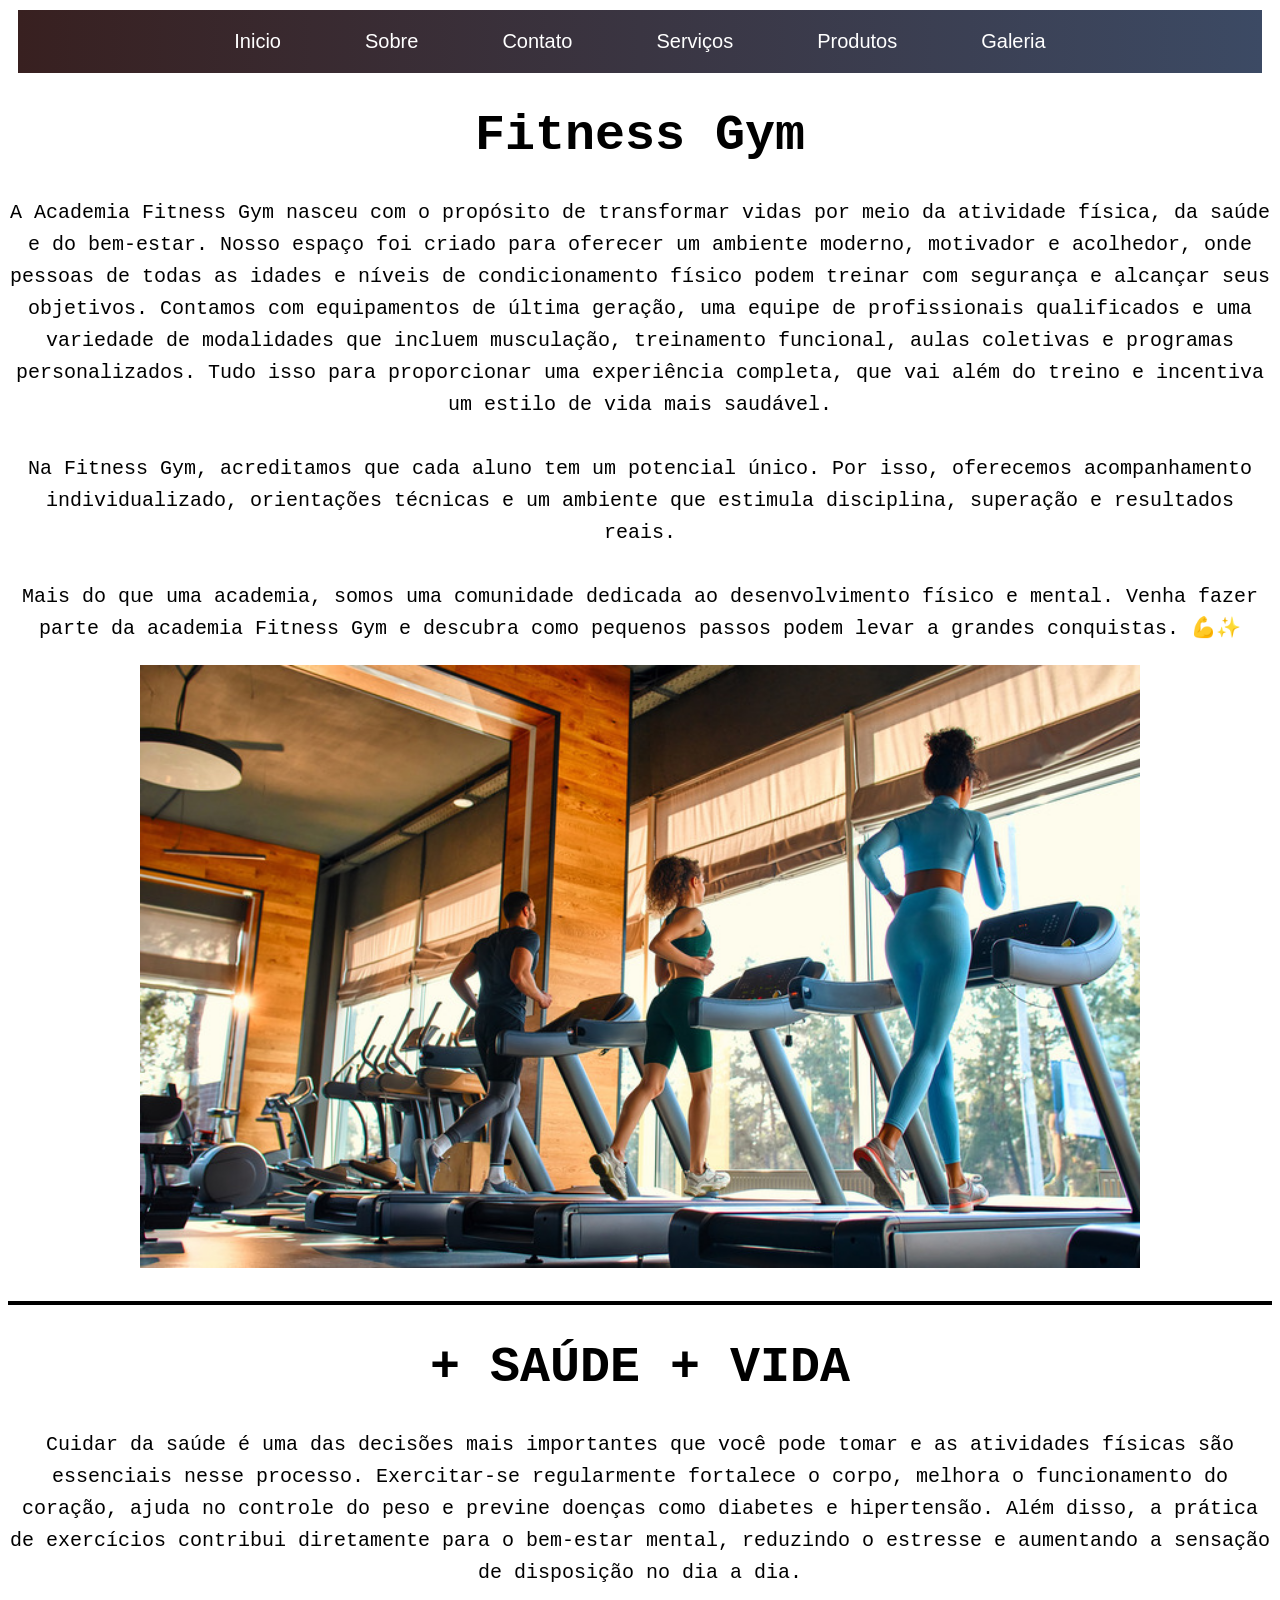
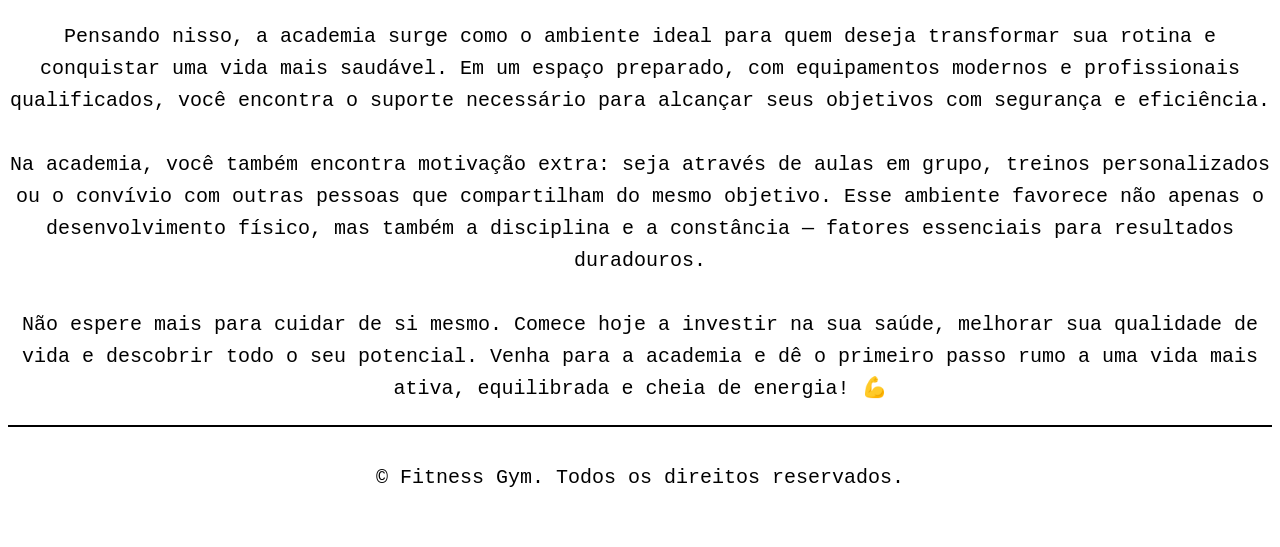
<file: index.html>
<!DOCTYPE html>
<html lang="pt-br">

<head>
    <meta charset="UTF-8">
    <meta name="viewport" content="width=device-width, initial-scale=1.0">
    <title>Menu</title>
    <link rel="stylesheet" href="style.css">
</head>

<body>
    <ul class="menu">
        <li><a href="index.html">Inicio</a></li>
        <li><a href="sobre.html">Sobre</a></li>
        <li><a href="contato.html">Contato</a></li>
        <li><a href="serviços.html">Serviços</a></li>
        <li><a href="produtos.html">Produtos</a></li>
        <li><a href="galeria.html">Galeria</a></li>
    </ul>
    </nav>


    <header><!--Cabeçalho-->

        <h1>Fitness Gym</h1>

        <p>A Academia Fitness Gym nasceu com o propósito de transformar vidas por meio da atividade física, da saúde e
            do
            bem-estar. Nosso espaço foi criado para oferecer um ambiente moderno, motivador e acolhedor, onde pessoas de
            todas as idades e níveis de condicionamento físico podem treinar com segurança e alcançar seus objetivos.
            Contamos com equipamentos de última geração, uma equipe de profissionais qualificados e uma variedade de
            modalidades que incluem musculação, treinamento funcional, aulas coletivas e programas personalizados. Tudo
            isso para proporcionar uma experiência completa, que vai além do treino e incentiva um estilo de vida mais
            saudável.

            <br>
            <br>

            Na Fitness Gym, acreditamos que cada aluno tem um potencial único. Por isso, oferecemos acompanhamento
            individualizado, orientações técnicas e um ambiente que estimula disciplina, superação e resultados reais.

            <br>
            <br>

            Mais do que uma academia, somos uma comunidade dedicada ao desenvolvimento físico e mental. Venha fazer
            parte da academia Fitness Gym e descubra como pequenos passos podem levar a grandes conquistas. 💪✨
        </p>

    </header>

    <section>
        <img src="./imagens/sports-and-gym-activities-2023-11-27-05-22-24-utc-1.jpg" alt="pessoas treinando na academia"
            width="1000px">
    </section>
    <br>
    <hr>

    <h1> + SAÚDE + VIDA</h1> <!--Texto a respeito de saúde-->

    <p>Cuidar da saúde é uma das decisões mais importantes que você pode tomar e as atividades físicas são essenciais
        nesse processo. Exercitar-se regularmente fortalece o corpo, melhora o funcionamento do coração, ajuda no
        controle do peso e previne doenças como diabetes e hipertensão. Além disso, a prática de exercícios contribui
        diretamente para o bem-estar mental, reduzindo o estresse e aumentando a sensação de disposição no dia a dia.

        <br>
        <br>

        Pensando nisso, a academia surge como o ambiente ideal para quem deseja transformar sua rotina e conquistar uma
        vida mais saudável. Em um espaço preparado, com equipamentos modernos e profissionais qualificados, você
        encontra o suporte necessário para alcançar seus objetivos com segurança e eficiência.

        <br>
        <br>

        Na academia, você também encontra motivação extra: seja através de aulas em grupo, treinos personalizados ou o
        convívio com outras pessoas que compartilham do mesmo objetivo. Esse ambiente favorece não apenas o
        desenvolvimento físico, mas também a disciplina e a constância — fatores essenciais para resultados duradouros.

        <br>
        <br>

        Não espere mais para cuidar de si mesmo. Comece hoje a investir na sua saúde, melhorar sua qualidade de vida e
        descobrir todo o seu potencial. Venha para a academia e dê o primeiro passo rumo a uma vida mais ativa,
        equilibrada e cheia de energia! 💪</p>

        <footer>
            <p>&copy; Fitness Gym. Todos os direitos reservados.</p>
        </footer>



</body>

</html>
</file>
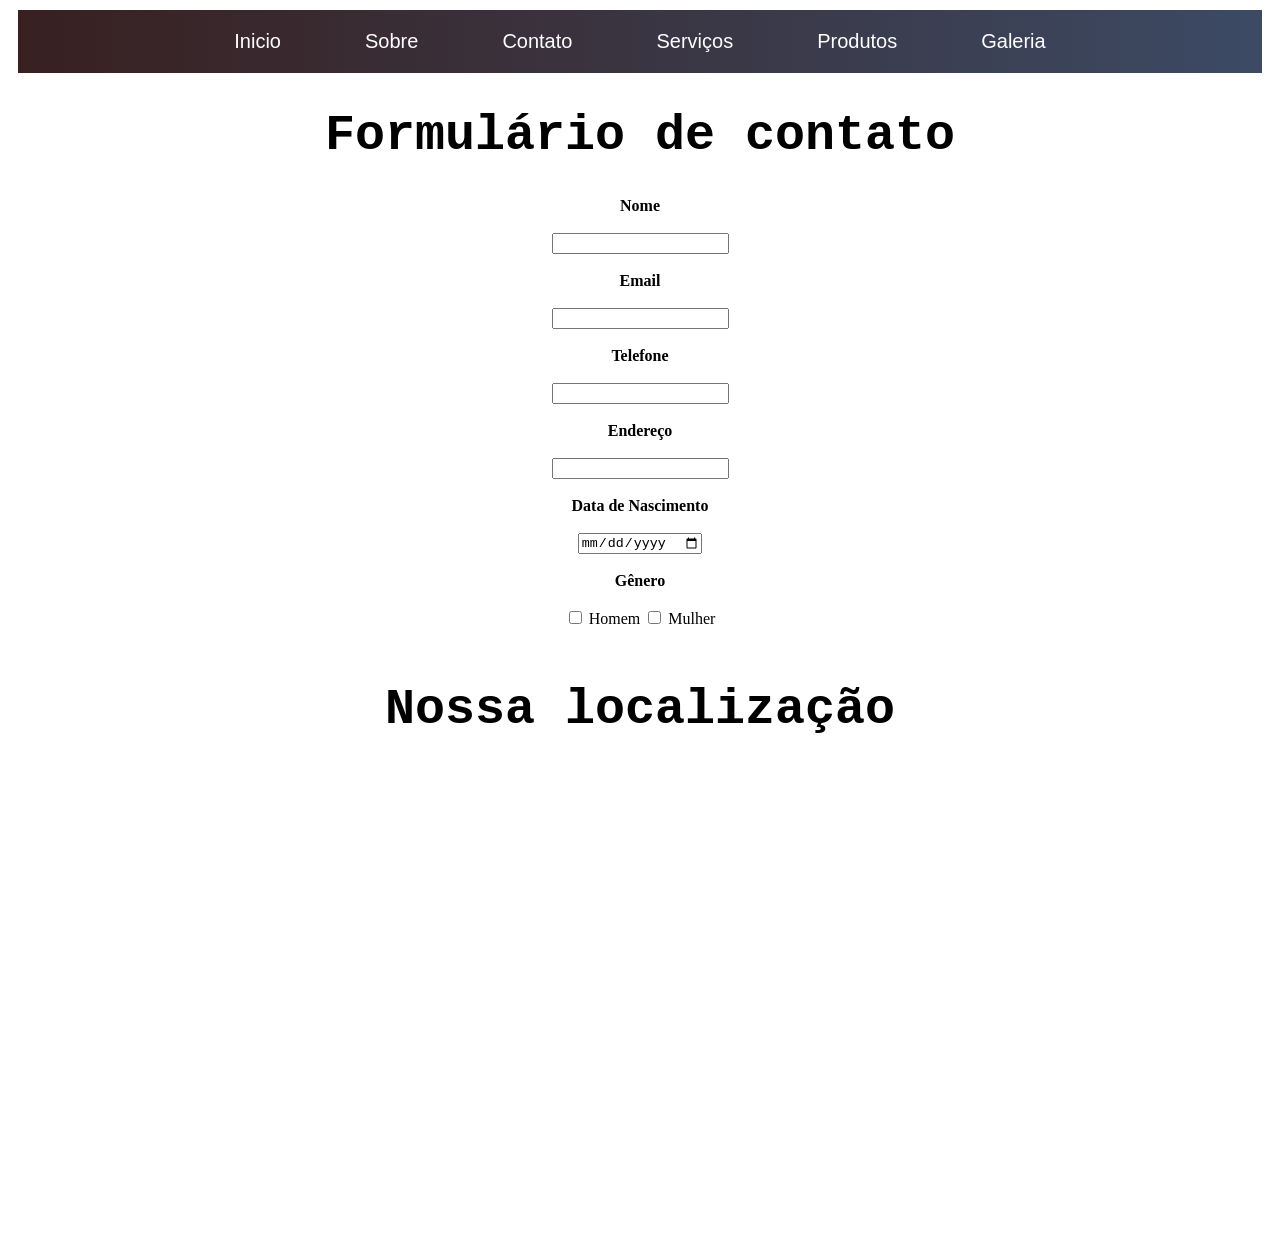
<file: contato.html>
<!DOCTYPE html>
<html lang="pt-br">

<head>
    <meta charset="UTF-8">
    <meta name="viewport" content="width=device-width, initial-scale=1.0">
    <title>Menu</title>
    <link rel="stylesheet" href="style.css">
</head>

<body>
    <nav>
        <ul class="menu">
            <li><a href="index.html">Inicio</a></li>
            <li><a href="sobre.html">Sobre</a></li>
            <li><a href="contato.html">Contato</a></li>
            <li><a href="serviços.html">Serviços</a></li>
            <li><a href="produtos.html">Produtos</a></li>
            <li><a href="galeria.html">Galeria</a></li>
        </ul>
    </nav>

    <h1>Formulário de contato</h1><!--Formulário de contato-->

    <form>
        <label for="nome"><b>Nome</b></label>
        <br>
        <br>
        <input type="text" for="nome">
        <br>
        <br>
        <label for="email"><b>Email</b></label>
        <br>
        <br>
        <input type="email" for="email">
        <br>
        <br>
        <label for="telefone"><b>Telefone</b></label>
        <br>
        <br>
        <input type="tel" for="telefone">
        <br>
        <br>
        <label for="endereço"><b>Endereço</b></label>
        <br>
        <br>
        <input type="text" for="endereço">
        <br>
        <br>
        <label for="nascimento"><b>Data de Nascimento</b></label>
        <br>
        <br>
        <input type="date" for="nascimento">
        <br>
        <br>
        <label for="genero"><b>Gênero</b></label>
        <br>
        <br>
        <input type="checkbox" for="genero">
        <label for="homem">Homem</label>
        <input type="checkbox" for="genero">
        <label for="mulher">Mulher</label>
    </form>

    <section>
        <h1>Nossa localização</h1><!--Localização-->
        <iframe src="https://www.google.com/maps/embed?pb=!1m18!1m12!1m3!1d29169.054959815057!2d-46.3698189256836!3d-23.95577659999999!2m3!1f0!2f0!3f0!3m2!1i1024!2i768!4f13.1!3m3!1m2!1s0x7c753657570a19b%3A0xd4258d3c3c13a7b5!2sAcademia%20Smart%20Fit%20-%20Ana%20Costa%20II!5e0!3m2!1spt-BR!2sbr!4v1773787199279!5m2!1spt-BR!2sbr" width="600" height="450" style="border:0;" allowfullscreen="" loading="quick" referrerpolicy="no-referrer-when-downgrade"></iframe>
    </section>

</body>

</html>
</file>
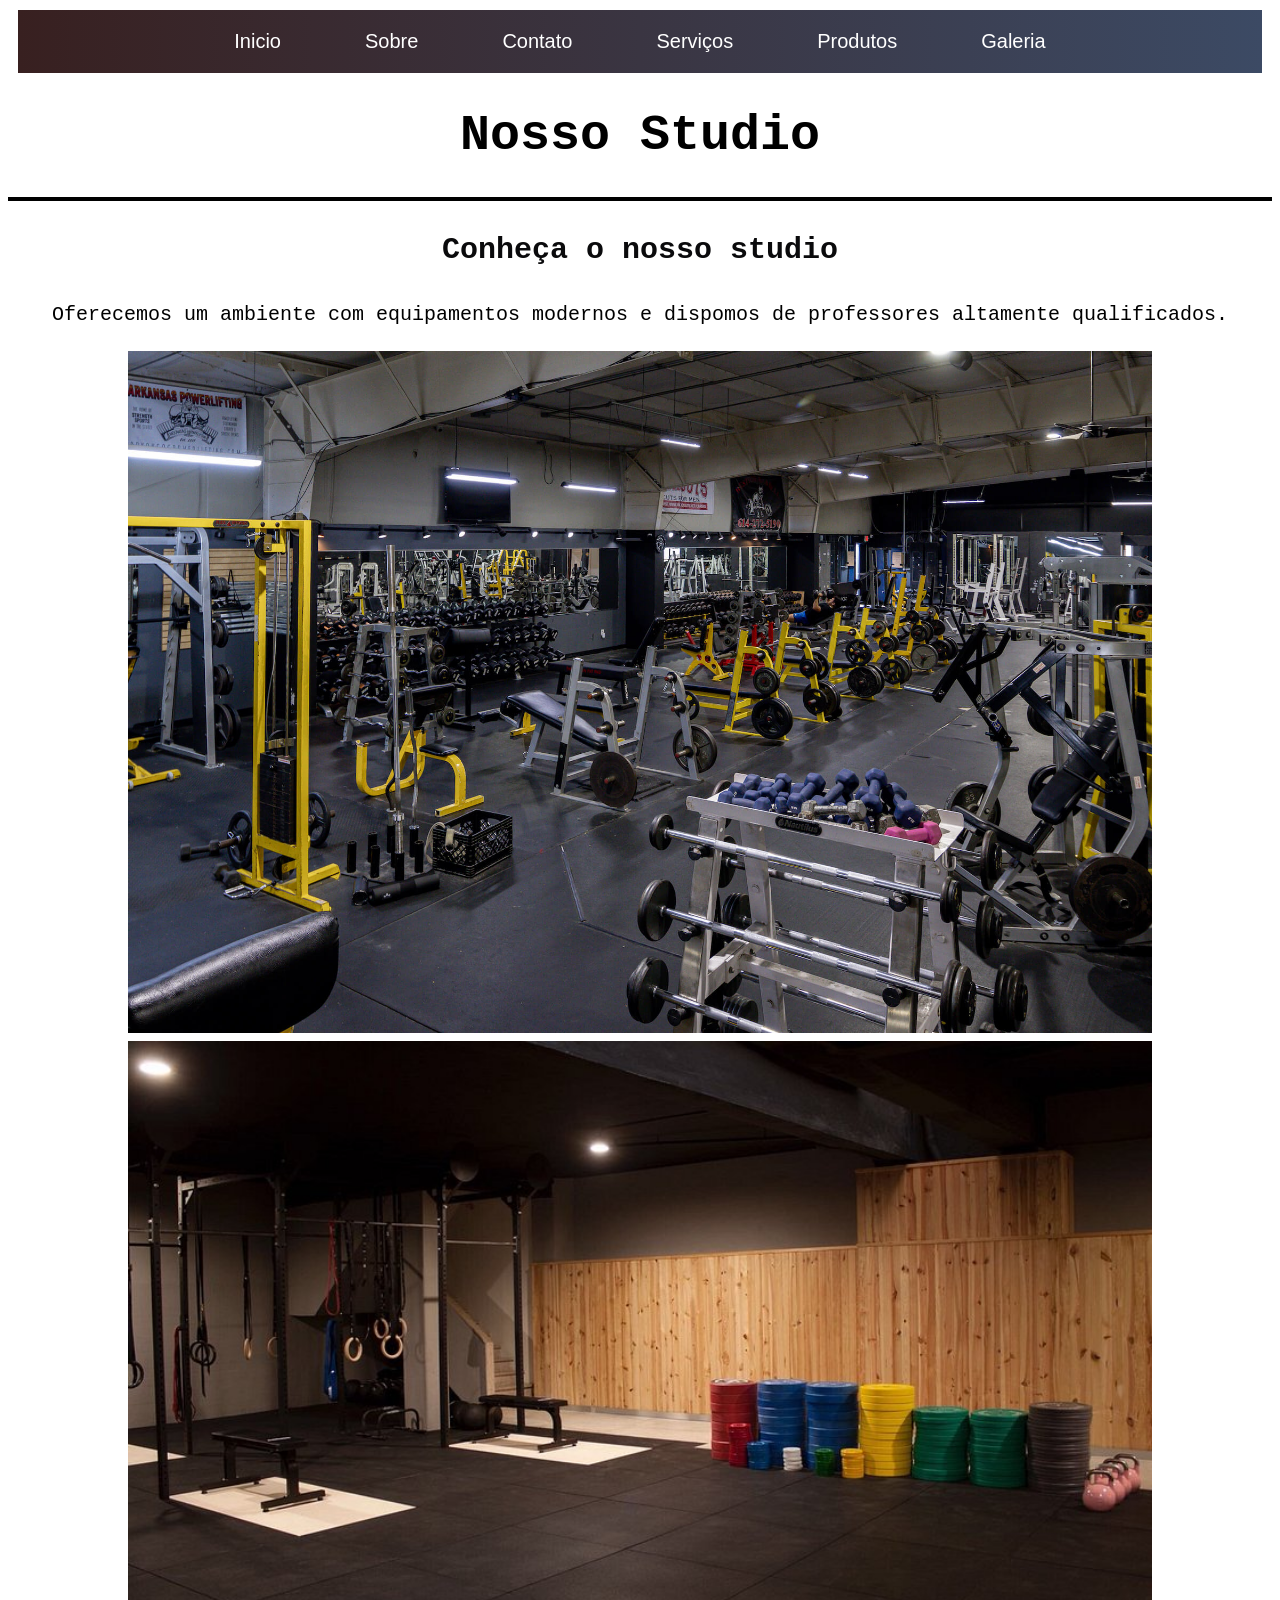
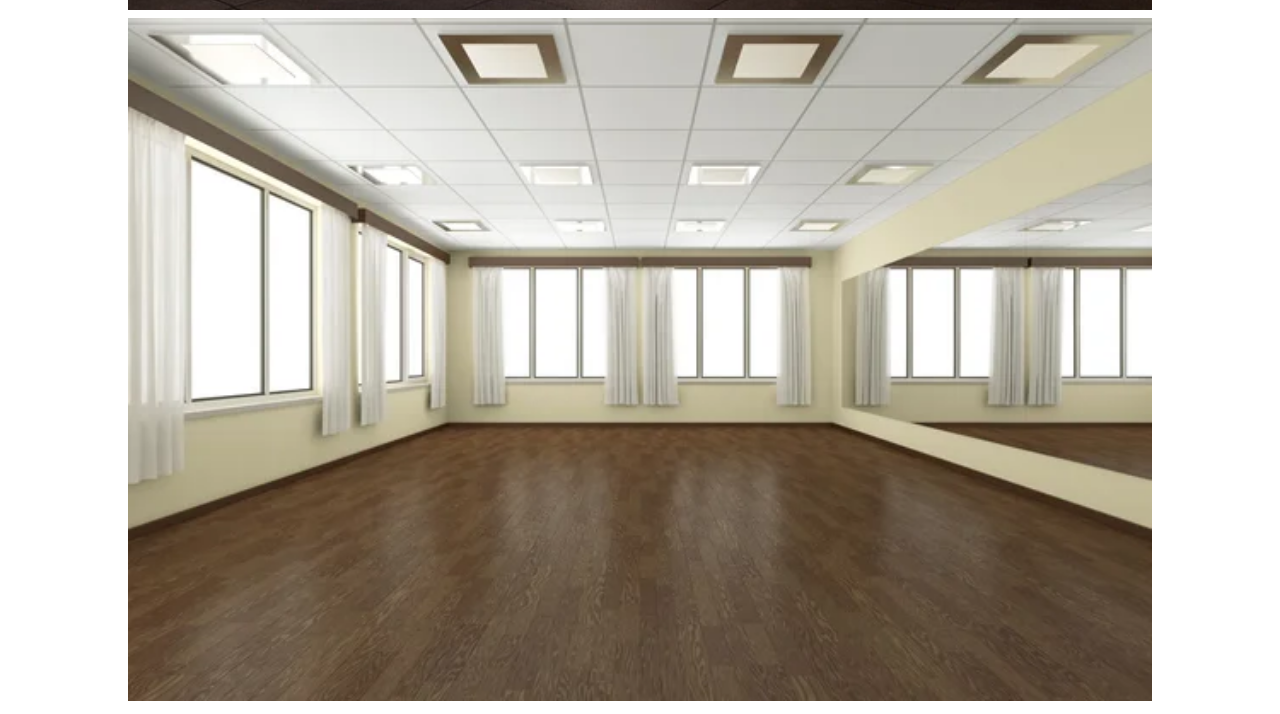
<file: galeria.html>
<!DOCTYPE html>
<html lang="pt-br">

<head>
    <meta charset="UTF-8">
    <meta name="viewport" content="width=device-width, initial-scale=1.0">
    <title>Menu</title>
    <link rel="stylesheet" href="style.css">
</head>

<body>
    <nav>
        <ul class="menu">
            <li><a href="index.html">Inicio</a></li>
            <li><a href="sobre.html">Sobre</a></li>
            <li><a href="contato.html">Contato</a></li>
            <li><a href="serviços.html">Serviços</a></li>
            <li><a href="produtos.html">Produtos</a></li>
            <li><a href="galeria.html">Galeria</a></li>
        </ul>
    </nav>

    <h1>Nosso Studio</h1>
    <hr>

    <section><!--Seção de imagens-->

        <h2>Conheça o nosso studio</h2>

        <p>Oferecemos um ambiente com equipamentos modernos e dispomos de professores altamente qualificados.</p>

        <div>
            <img src="./imagens/64643aa0a24b3bbe133d7f24_jstreetgym.2023jaredmarkfincher-28.jpg" alt="" width="1024px">
        </div>

        <div>
            <img src="./imagens/studio-crossfit.jpg" alt="" width="1024px">
        </div>

        <div>
            <img src="./imagens/studio-fit-dance.jpg" alt="" width="1024px">
        </div>
    </section>

</body>

</html>
</file>
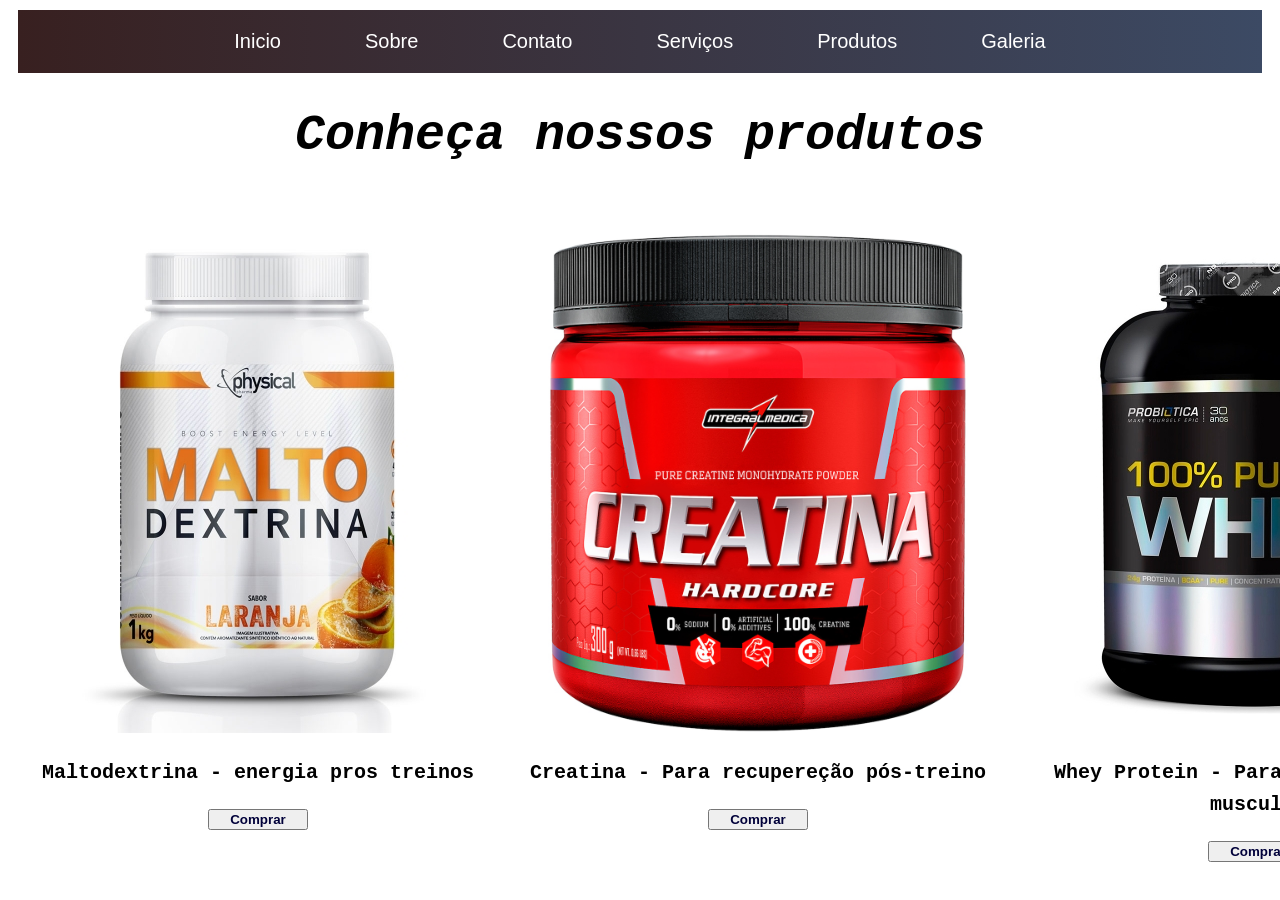
<file: produtos.html>
<!DOCTYPE html>
<html lang="pt-br">

<head>
    <meta charset="UTF-8">
    <meta name="viewport" content="width=device-width, initial-scale=1.0">
    <title>Menu</title>
    <link rel="stylesheet" href="style.css">
</head>

<body>
    <nav>
        <ul class="menu">
            <li><a href="index.html">Inicio</a></li>
            <li><a href="sobre.html">Sobre</a></li>
            <li><a href="contato.html">Contato</a></li>
            <li><a href="serviços.html">Serviços</a></li>
            <li><a href="produtos.html">Produtos</a></li>
            <li><a href="galeria.html">Galeria</a></li>
        </ul>
    </nav>

    <h1><i>Conheça nossos produtos</i></h1><!--Produtos a venda-->
    <br>
    <br>
    <div class="galeria-de-imagens">
        <div><img src="./imagens/16026-maltodextrina-sabor-laranja-1kg-physical-pharma.1737333006.jpg" alt="">
            <p><b>Maltodextrina - energia pros treinos</b></p>
            <button type="submit"><b>Comprar</b></button>
        </div>

        <div><img src="./imagens/78269600A2.jpg" alt="" width="500px" height="500px">
            <p><b>Creatina - Para recupereção pós-treino</b></p>
            <button type="submit"><b>Comprar</b></button>
        </div>

        <div><img src="./imagens/images.jpg " alt="" width="500px" height="500px">
            <p><b>Whey Protein - Para ganho de massa muscular</b></p>
            <button type="submit"><b>Comprar</b></button>
        </div>

    </div>

</body>

</html>
</file>
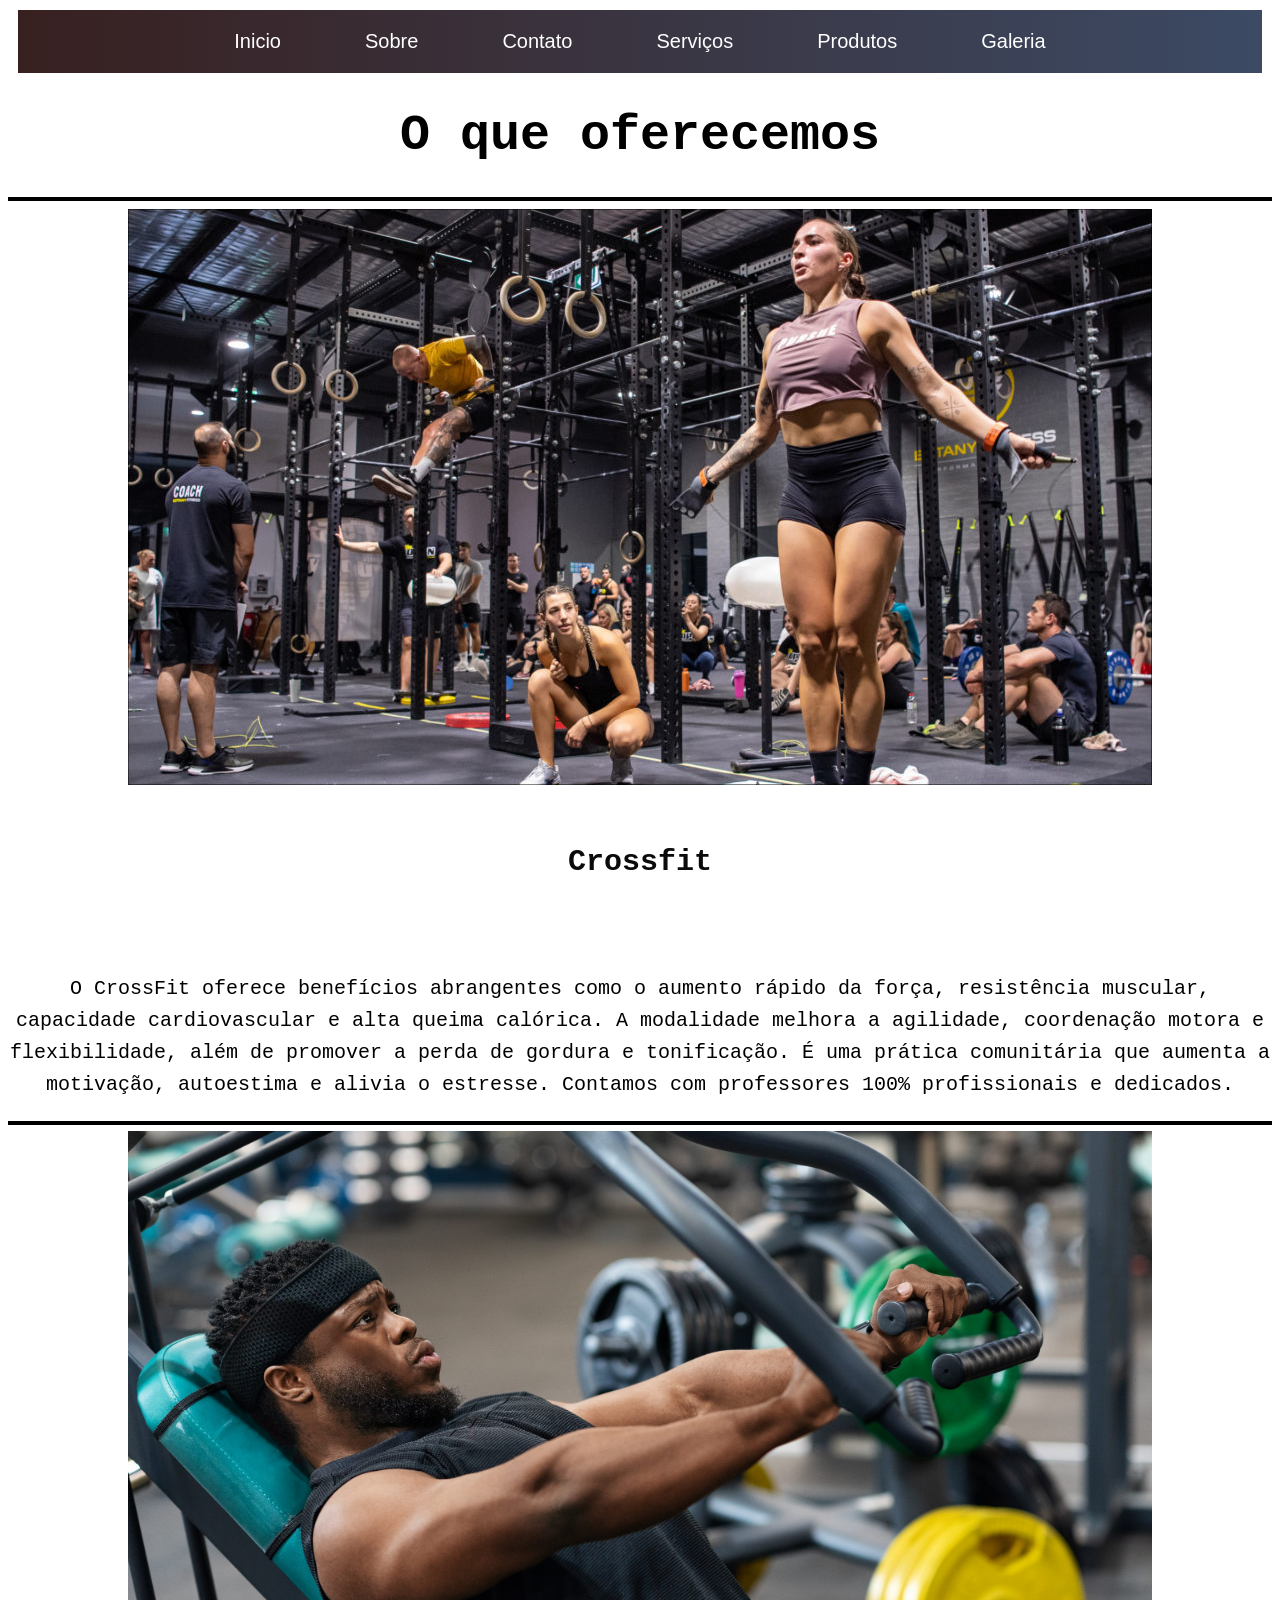
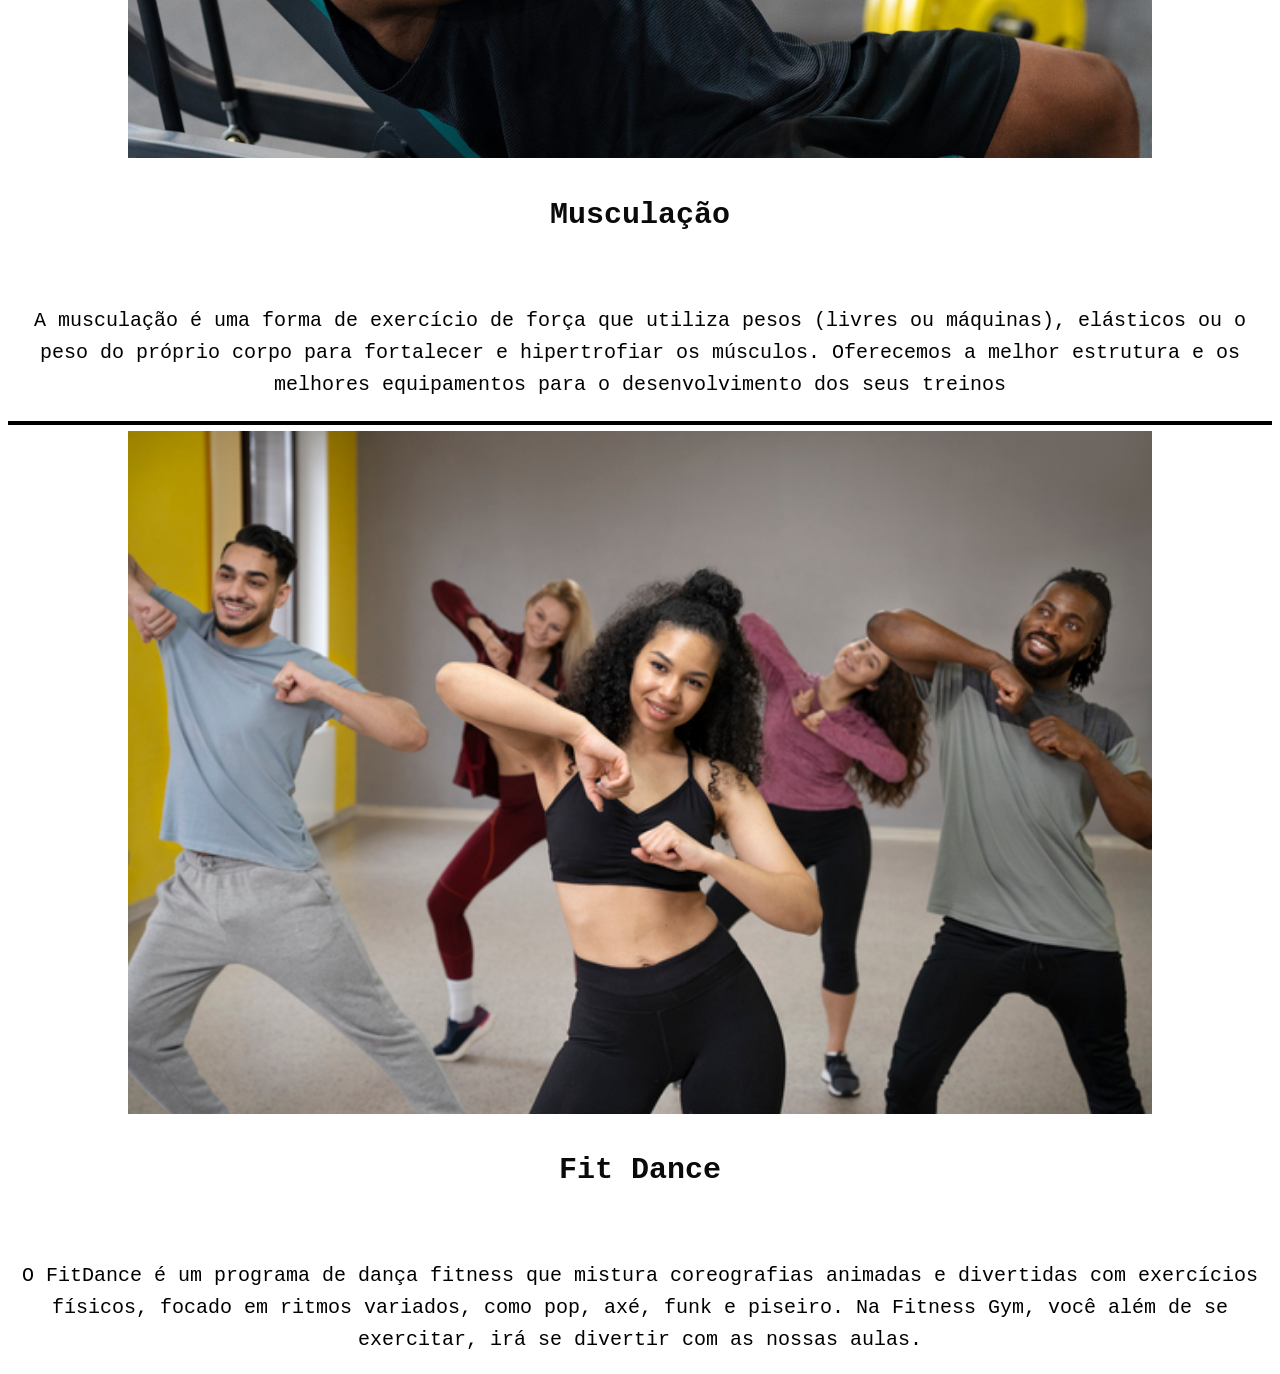
<file: serviços.html>
<!DOCTYPE html>
<html lang="pt-br">

<head>
    <meta charset="UTF-8">
    <meta name="viewport" content="width=device-width, initial-scale=1.0">
    <title>Menu</title>
    <link rel="stylesheet" href="style.css">
</head>

<body>
    <nav>
        <ul class="menu">
            <li><a href="index.html">Inicio</a></li>
            <li><a href="sobre.html">Sobre</a></li>
            <li><a href="contato.html">Contato</a></li>
            <li><a href="serviços.html">Serviços</a></li>
            <li><a href="produtos.html">Produtos</a></li>
            <li><a href="galeria.html">Galeria</a></li>
        </ul>
    </nav>

    <h1>O que oferecemos</h1> <!--título-->
    <hr>

    <section><!--Serviços oferecidos-->
        <div>
            <img src="./imagens/2024-Crossfit-Double-Under-Workout-Workout-Of-The-Day-1024x576.jpg"
                alt="Pessoas fazendo crossfit" width="1024px">
            <br>
            <br>
            <h2><b>Crossfit</b></h2>
            <br>
            <br>
            <p>O CrossFit oferece benefícios abrangentes como o aumento rápido da força, resistência
                muscular, capacidade cardiovascular e alta queima calórica. A modalidade melhora a agilidade,
                coordenação motora e flexibilidade, além de promover a perda de gordura e tonificação. É uma prática
                comunitária que aumenta a motivação, autoestima e alivia o estresse. Contamos com professores 100%
                profissionais e dedicados.</p>
        </div>

        <hr>

        <div>
            <img src="./imagens/exercicios-de-musculacao.jpg" alt="homem se exercitando" width="1024px">
            <br>
            <h2><b>Musculação</b></h2>
            <br>
            <p>A musculação é uma forma de exercício de força que utiliza pesos (livres ou máquinas), elásticos ou o
                peso do próprio corpo para fortalecer e hipertrofiar os músculos. Oferecemos a melhor estrutura e os
                melhores equipamentos para o desenvolvimento dos seus treinos </p>
        </div>

        <hr>

        <div>
            <img src="./imagens/fit dance.jpg" alt="Pessoas praticando fit dance" width="1024px">
            <br>
            <h2>Fit Dance</h2>
            <br>
            <p>O FitDance é um programa de dança fitness que mistura coreografias animadas e divertidas com exercícios
                físicos, focado em ritmos variados, como pop, axé, funk e piseiro. Na Fitness Gym, você além de se exercitar, irá se divertir com as nossas aulas.</p>
        </div>



        </div>

</body>

</html>
</file>
<file: style.css>
ul {
    list-style: none;
    margin: 0;
    padding: 0;
}

li {
    display: inline;
}

a {
    text-decoration: none;
    padding: 0;
}

.menu {
    background-image: linear-gradient(to right, rgb(56, 32, 32), rgb(60, 74, 100));
    padding: 20px; /**Espaçamento interno**/
    text-align: center;
    margin: 10px;
}

.menu li {
    display: inline
        /*deixa na horizontal*/
}

.menu a {
    color: white;
    text-decoration: none;
    /*retirar linha embaixo do link*/
    padding: 40px;
    font-size: 20px;
    font-family: 'Segoe UI', Tahoma, Geneva, Verdana, sans-serif
}

.menu a:hover {
    background-color: #b61515;
}

h1 {
    color: rgb(0, 0, 0);
    font-size: 50px;
    font-family: monospace;
    text-align: center;
}

h2{
    font-size: 30px;
}

p{
   line-height: 1.6;
   color: rgb(0, 0, 0);
   font-family: monospace;
   font-size: 20px;

}

section{
    text-align: center;
    color: rgba(0, 0, 2, 0.959);
    font-family: monospace;
    line-height: 1.6;
}

section p{
    font-size: 20px;
    font-family: monospace;
}
body{
    background-color: white;
    text-align: center;
}

.galeria-de-imagens {
    display: flex;
    justify-content: space-between;
}

button{
    width: 20%;
    color: rgb(1, 1, 58);
}

footer {
text-align: center;
padding-top: 1em;
border-top: 2px solid black;
font-size: 0.9em;
color: #030202;
}

hr{
    border: 2px solid black;
}
</file>
